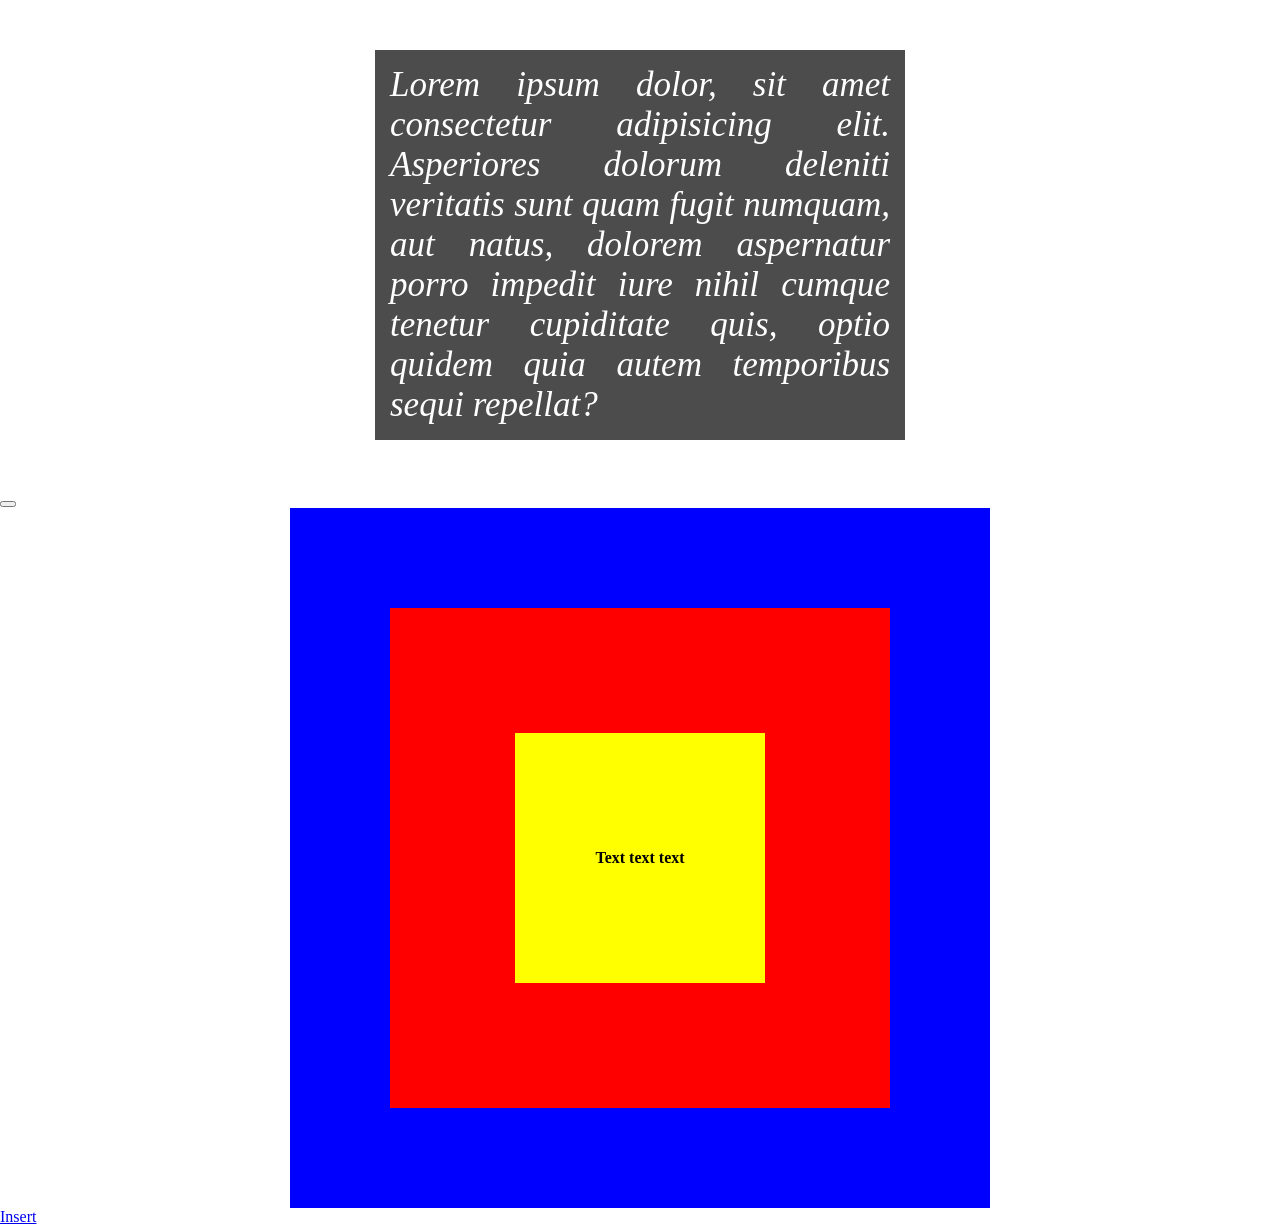
<file: 11_events_classList/index.html>
<!DOCTYPE html>
<html lang="en">
<head>
    <meta charset="UTF-8">
    <meta http-equiv="X-UA-Compatible" content="IE=edge">
    <meta name="viewport" content="width=device-width, initial-scale=1.0">
    <title>Document</title>
    <style>
        p{
            font-size: 14px;
            width: 500px;
            margin: 50px auto;
            padding: 15px;
            text-align: justify;
        }
        .done{
            color: white;
            font-size: 35px;
            font-style: italic;
            background-color: rgba(0,0,0,.7);
        }
        .blue{
            width: 700px;
            height: 700px;
            margin: 0 auto;
            background-color: blue;
            cursor: pointer;
            display: flex;
            justify-content: center;
            align-items: center;
        }
        .red{
            width: 500px;
            height: 500px;
            background-color:red;
            cursor: inherit;
            display: flex;
            justify-content: center;
            align-items: center;
        }
        .yellow{
            width: 250px;
            height: 250px;
            background-color: yellow;
            display: flex;
            justify-content: center;
            align-items: center;
            font-weight: bold;
            position: absolute;
        }
        body{
            width: 100vw;
            height: 100vh;
            margin: 0;
        }
    </style>
</head>

<body>
    
    <p class="done">Lorem ipsum dolor, sit amet consectetur adipisicing elit. Asperiores <span> dolorum </span> deleniti veritatis sunt quam fugit numquam, aut natus, dolorem aspernatur porro impedit iure nihil cumque tenetur cupiditate quis, optio quidem quia autem temporibus sequi repellat?</p>
    <button></button>
    <div class="blue">
        <div class="red">
            <div class="yellow">Text text text</div>
        </div>
    </div>
    <a href="https://learn.javascript.ru/multi-insert">Insert</a>

    <script src="js/main.js"></script>

</body>

</html>
</file>
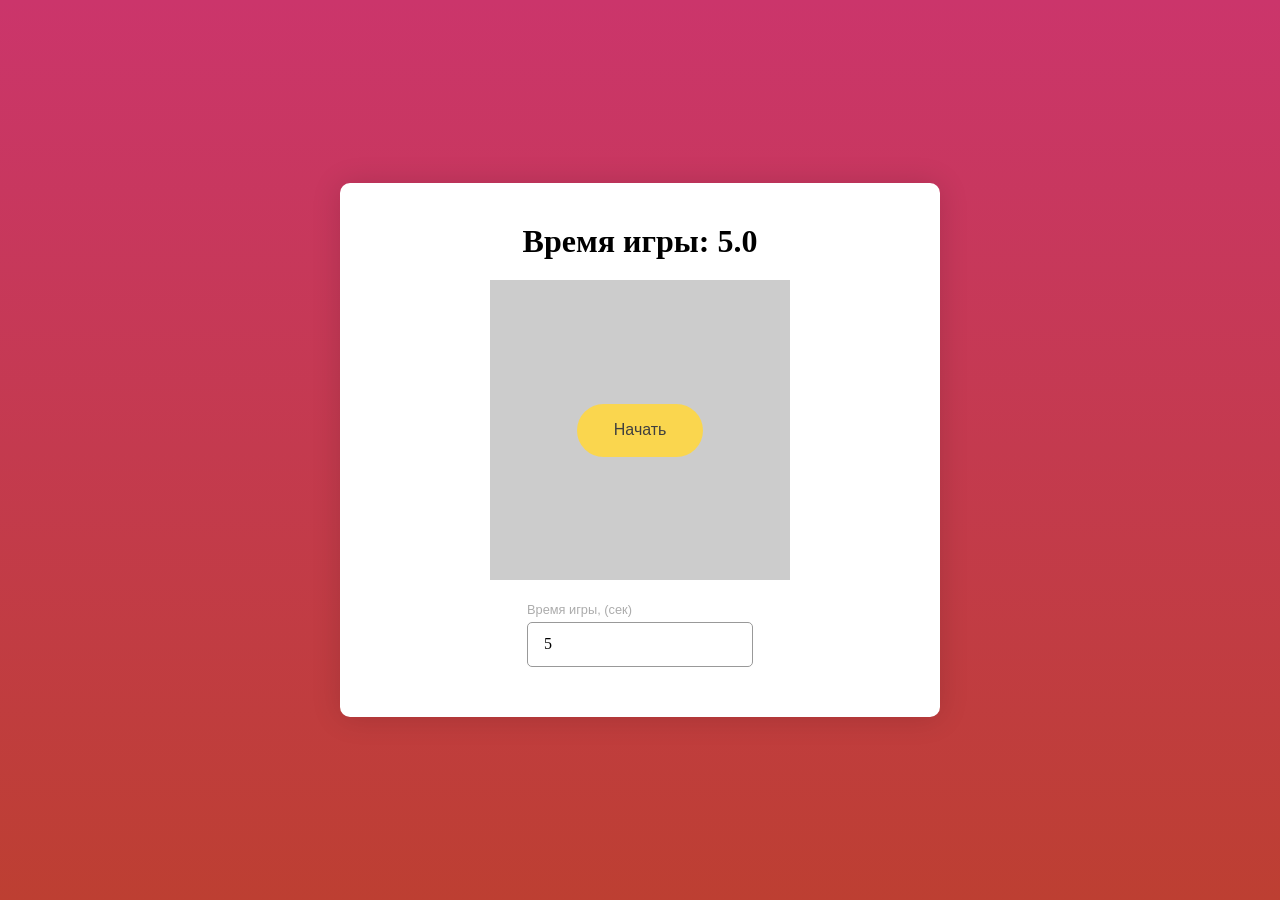
<file: game/index.html>
<!DOCTYPE html>
<html lang="en">
<head>
  <meta charset="UTF-8">
  <meta name="viewport" content="width=device-width, initial-scale=1.0">
  <meta http-equiv="X-UA-Compatible" content="ie=edge">
  <link rel="stylesheet" href="styles.css">
  <title>JS Game</title>
</head>
<body>


  <div class="app">
    <div class="app__header">
      <h1 id="time-header">Время игры: <span id="time">5.0</span></h1>
      <h1 id="result-header" class="hide">Ваш результат: <span id="result"></span></h1>
    </div>
    <div class="app__content">
      <button class="btn" id="start">Начать</button>

      <div class="game" id="game"></div>
    </div>
    <div class="app__footer">
      <div class="input">
        <label for="game-time">Время игры, (сек)</label>
        <input type="number" id="game-time" min="5" step="1" value="5">
      </div>
    </div>
  </div>
  

  <script src="main.js"></script>
  <script>
  
    
  </script>
</body>
</html>
</file>
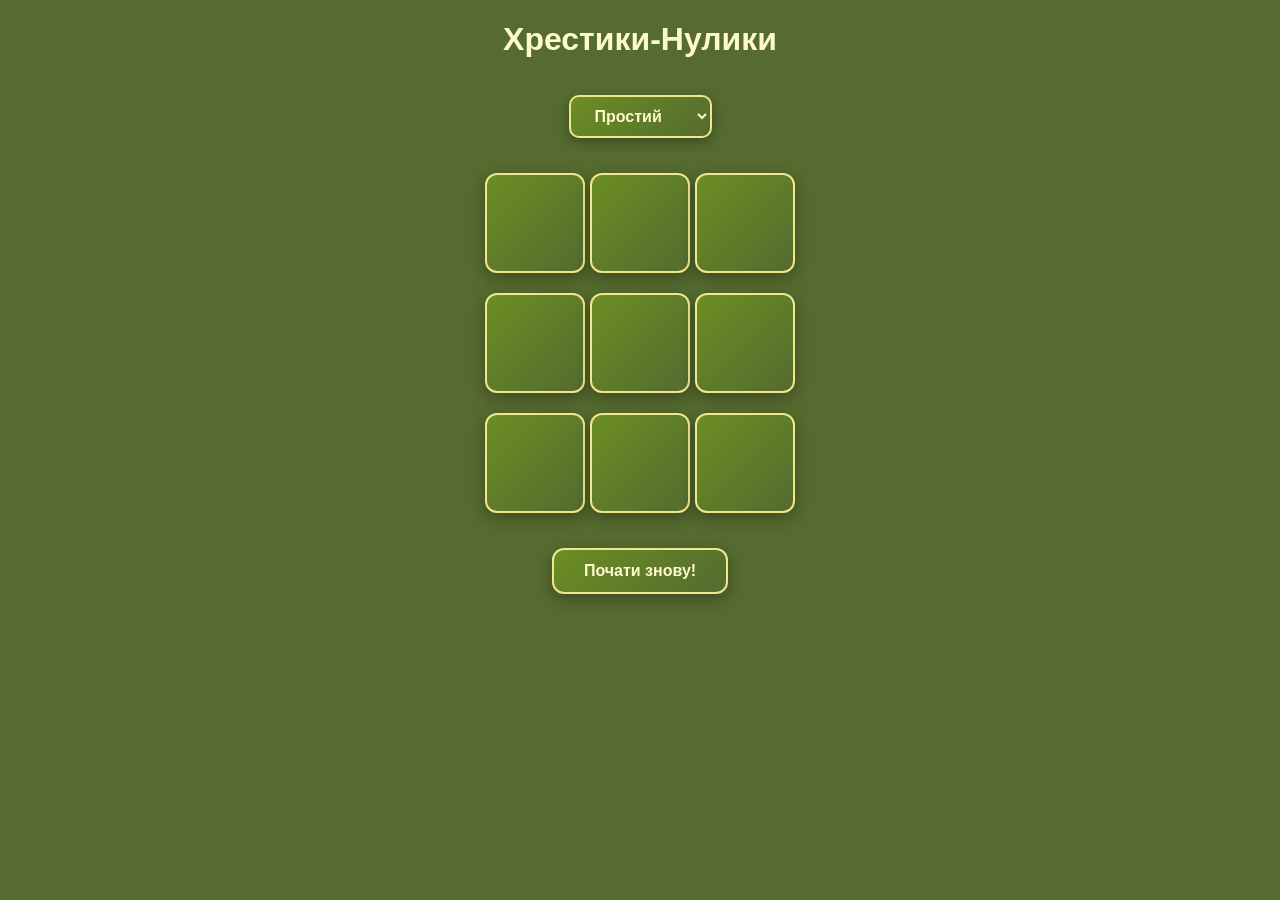
<file: TicTacToe_hw/index.html>
<!DOCTYPE html>
<html lang="en">
<head>
    <meta charset="UTF-8">
    <meta name="viewport" content="width=device-width, initial-scale=1.0">
    <title>TicTacToe</title>
    <link rel="stylesheet" href="css/main.css">
</head>
<body>
      <h1>Хрестики-Нулики</h1>

    <select id="difficulty">
        <option value="easy">Простий</option>
        <option value="medium">Середній</option>
        <option value="hard">Складний</option>
    </select>

    <div id="board"></div>

    <p id="status"></p>
    <button onclick="restartGame()">Почати знову!</button>
    <script src="js/main.js"></script>
</body>
</html>
</file>
<file: game/styles.css>
* {
  margin: 0;
  padding: 0;
  box-sizing: border-box;
  outline: none;
}

body {
  width: 100%;
  height: 100vh;
  display: flex;
  justify-content: center;
  align-items: center;
  padding: 20px;
  overflow: hidden;
  background: linear-gradient(#CB356B, #BD3F32);
}

.app {
  background: #fff;
  padding: 20px;
  width: 600px;
  margin: 0 auto;
  box-shadow: 0 1px 30px 0 rgba(0,0,0,0.14), 0 0px 0px 0 rgba(0,0,0,.12), 0 0px 0px 0px rgba(0,0,0,.3);
  border-radius: 10px;
}

.app__header {
  padding: 20px;
  text-align: center;
}

.app__content {
  display: flex;
  position: relative;
  align-items: center;
  justify-content: center;
}

.app__footer {
  padding: 20px;
  display: flex;
  flex-direction: column;
  align-items: center;
}

.input {
  display: flex;
  flex-direction: column;
  margin-bottom: 10px;
}

.input label {
  display: inline-block;
  max-width: 100%;
  margin-bottom: 3px;
  color: #acacac;
  font-family: GothamPro,sans-serif;
  font-size: .8rem;
  font-weight: normal;
  line-height: 1.2rem;
}

.input input {
  display: block;
  width: 100%;
  max-height: 2.8rem;
  padding: .8rem 1rem;
  font-size: inherit;
  font-family: inherit;
  font-weight: inherit;
  line-height: 1.4;
  color: #000;
  background: #fff none;
  border: 1px solid #999;
  border-radius: 5px;
}

.game {
  position: relative;
  display: flex;
  align-items: center;
  justify-content: center;
  border: 1px solid #ccc;
  background: #ccc;
  min-height: 300px;
  min-width: 300px;
  max-width: 300px;
  max-height: 300px;
}

.hide {
  display: none!important;
}

.btn {
  position: absolute;
  z-index: 1;
  display: inline-block;
  padding: 1rem 2.3rem;
  margin-bottom: 0;
  font-weight: normal;
  font-family: GothamPro, sans-serif;
  font-size: 1rem;
  line-height: 1.3rem;
  text-align: center;
  white-space: nowrap;
  vertical-align: middle;
  touch-action: manipulation;
  cursor: pointer;
  user-select: none;
  background: #fad64e;
  color: #3f3f3f;
  border: none;
  border-radius: 2.8rem;
  transition: transform .2s ease-in-out,box-shadow .2s ease-in-out,-webkit-transform .2s ease-in-out,-webkit-box-shadow .2s ease-in-out;
  will-change: transform;
}

.btn:disabled {
  background: #ccc!important;
  border: 1px solid #ccc;
  color: #000;
  cursor: not-allowed;
}

.btn:active {
  transition: transform .1s ease-in-out,box-shadow .1s ease-in-out!important;
  transform: none!important;
  box-shadow: none!important;
}

.btn:hover {
  box-shadow: 0 6px 16px 0 rgba(0,0,0,.2);
  transform: translateY(-1px);
}
</file>
<file: TicTacToe_hw/css/main.css>
body {
    margin: 0;
    padding: 0;
    background-color: #556B2F;
    text-align: center;
    font-family: Arial;
}
h1{
    color: #FFFACD;
}

#board {
    display: grid;
    grid-template-columns: repeat(3, 100px);
    gap: 5px;
    margin: 20px auto;
    width: 310px;
}

.cell {
    width: 100px;
    height: 100px;
    font-size: 40px;
    cursor: pointer;
    background-color: 	#BDB76B;
    border: solid 2px 	#F0E68C;
}

button {
    margin-top: 15px;
    padding: 12px 30px;
    font-size: 16px;
    font-weight: bold;
    border-radius: 12px;
    border: 2px solid #F0E68C;
    background: linear-gradient(135deg, #6B8E23, #556B2F);
    color: #FFFACD;
    cursor: pointer;
    transition: all 0.3s ease;
    box-shadow: 0 5px 15px rgba(0, 0, 0, 0.3);
}

button:hover {
    background: linear-gradient(135deg, #7FAF2F, #6B8E23);
    transform: translateY(-3px);
    box-shadow: 0 8px 20px rgba(0, 0, 0, 0.4);
}

button:active {
    transform: translateY(0);
    box-shadow: 0 3px 10px rgba(0, 0, 0, 0.3);
}

select {
    margin-top: 15px;
    padding: 10px 20px;
    font-size: 16px;
    font-weight: bold;
    border-radius: 10px;
    border: 2px solid #F0E68C;
    background: linear-gradient(135deg, #6B8E23, #556B2F);
    color: #FFFACD;
    cursor: pointer;
    outline: none;
    transition: all 0.3s ease;
    box-shadow: 0 4px 12px rgba(0, 0, 0, 0.3);
}

select:hover {
    background: linear-gradient(135deg, #7FAF2F, #6B8E23);
}

select:focus {
    box-shadow: 0 0 10px #F0E68C;
}

select option {
    background-color: #556B2F;
    color: #FFFACD;
    font-weight: bold;
}
#status {
    color: #FFFACD; 
    font-size: 20px;
    font-weight: bold;
    margin-top: 15px;
}
</file>
